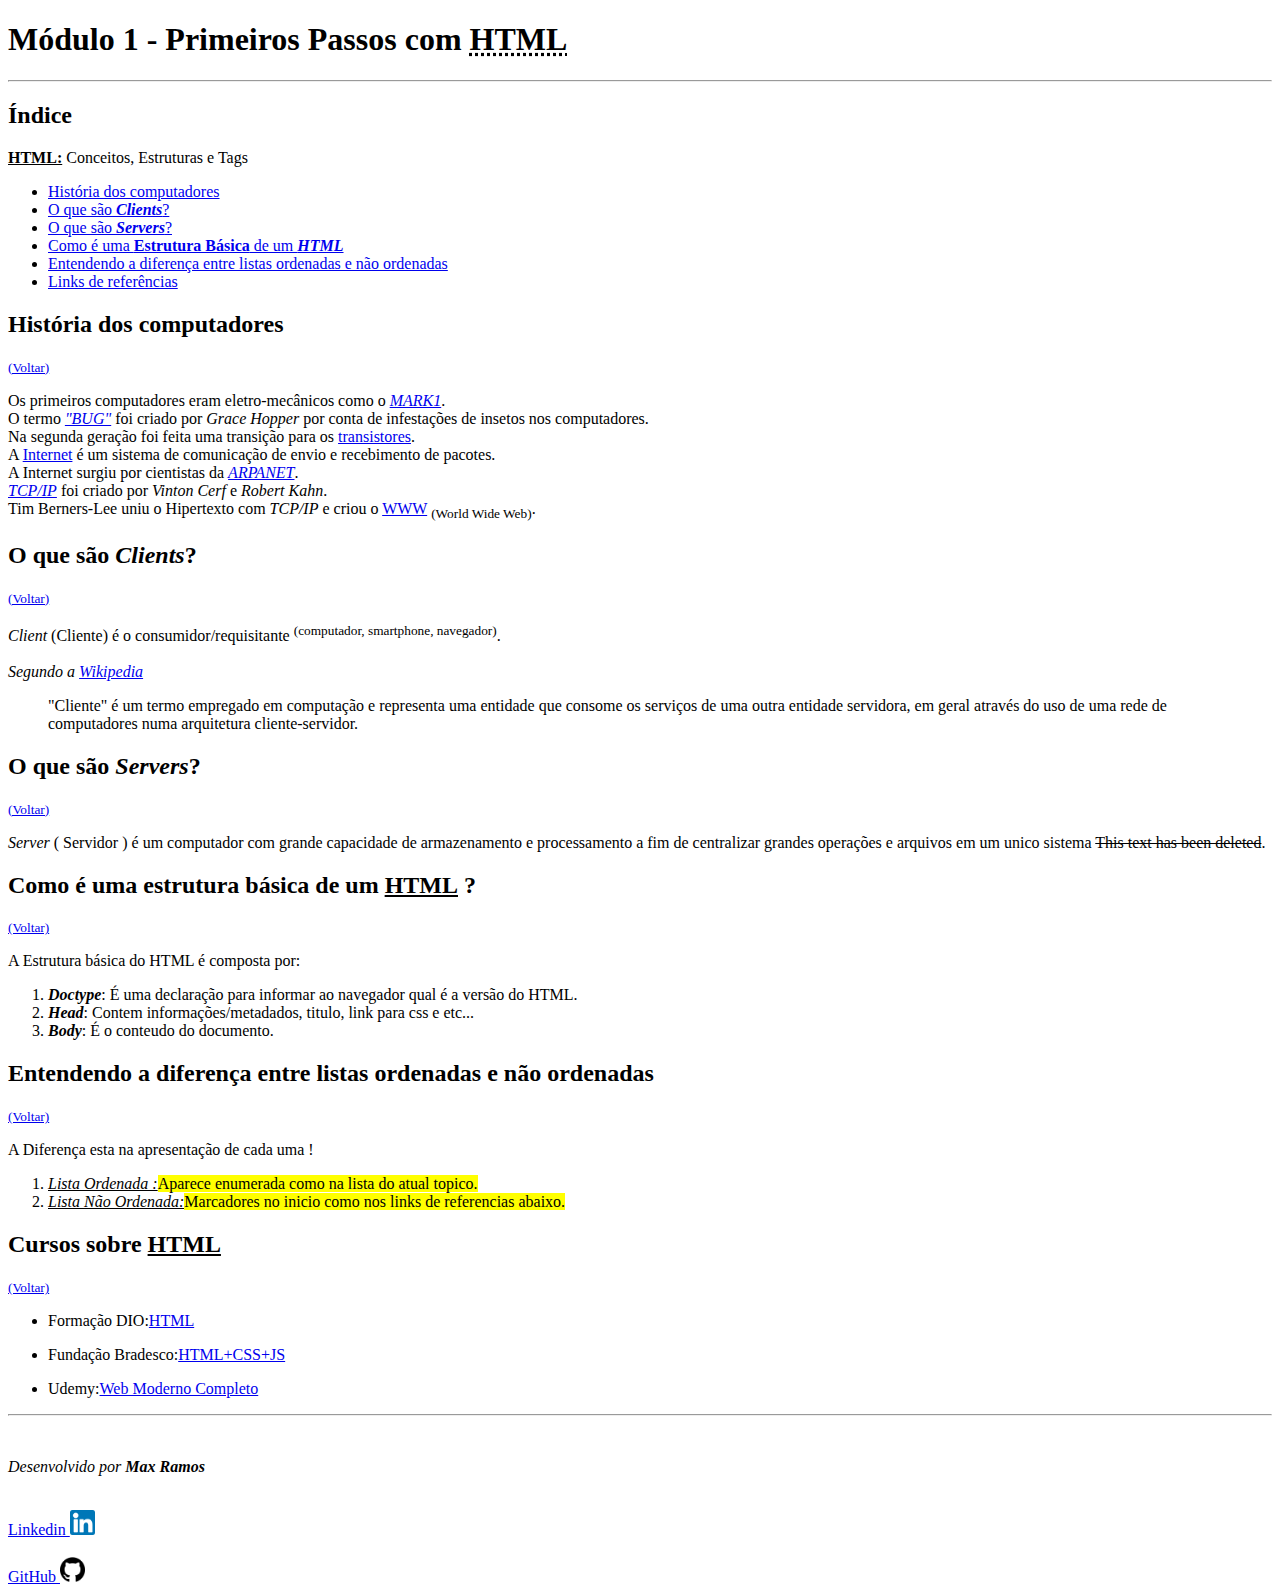
<file: Modulo - 1/index.html>
<!DOCTYPE html>
<html lang="pt-BR">
<head>
    <meta charset="UTF-8">
    <meta http-equiv="X-UA-Compatible" content="IE=edge">
    <meta name="viewport" content="width=device-width, initial-scale=1.0">
    <title>Página - Módulo I - Primeiros Passos com HTML</title>
</head>
<body>
  <h1>Módulo 1 - Primeiros Passos com <abbr title="Hypertext Markup Language">HTML</abbr></h1>
  <hr />
  <h2 id="index">Índice</h2>
  <p><strong><u>HTML:</u></strong>   Conceitos, Estruturas e Tags</p>
  <ul>
   <li><a href="#history">História dos computadores</a></li>
   <li><a href="#clients">O que são <i><strong>Clients</strong></i>?</a></li>
   <li><a href="#servers">O que são <i><strong>Servers</strong></i>?</a></li>
   <li><a href="#html">Como é uma <strong>Estrutura Básica</strong> de um <i><strong>HTML</strong></i></a></li>
   <li><a href="#list">Entendendo a diferença entre listas ordenadas e não ordenadas</a></li>
   <li><a href="#links">Links de referências</a></li>
  </ul>
  <h2 id="history">História dos computadores</h2>
  <small><a href="#index">(Voltar)</a></small>
  <p>
    Os primeiros computadores eram eletro-mecânicos como o 
    <a target="_blank" href="https://sites.google.com/site/computadormark1/"><i>MARK1</i></a>.<br>

    O termo 
    <a target="_blank" href="https://pt.wiktionary.org/wiki/bug"><i>"BUG"</i></a>
    foi criado por <i>Grace Hopper</i> por conta de infestações de insetos nos computadores.<br>

    Na segunda geração foi feita uma transição para os 
    <a target="_blank" href="https://pt.wikipedia.org/wiki/Trans%C3%ADstor">transistores</a>.<br>

    A <a target="_blank" href="https://pt.wikipedia.org/wiki/Internet#:~:text=A%20Internet%20%C3%A9%20um%20sistema,progressivamente%20usu%C3%A1rios%20no%20mundo%20inteiro.">Internet</a> é um sistema de comunicação de envio e recebimento de pacotes.<br>

    A Internet surgiu por cientistas da 
    <a target="_blank" href="https://pt.wikipedia.org/wiki/ARPANET"><i>ARPANET</i></a>.<br>

    <a target="_blank" href="https://tecnoblog.net/responde/o-que-e-tcp-ip/"><i>TCP/IP</i></a>
    foi criado por <i>Vinton Cerf</i> e <i>Robert Kahn</i>.<br>

    Tim Berners-Lee uniu o Hipertexto com <i>TCP/IP</i> e criou o 
    <a target="_blank" href="https://pt.wikipedia.org/wiki/World_Wide_Web">WWW</a> <sub>(World Wide Web)</sub>.<br>
  </p>
  <h2 id="clients">O que são <i>Clients</i>?</h2>
  <small><a href="#index">(Voltar)</a></small>
  <p>
    <i>Client</i> (Cliente) é o consumidor/requisitante <sup>(computador, smartphone, navegador)</sup>.<br>
    <br>
    <i>Segundo a <a target="_blank" href="https://pt.wikipedia.org/wiki/Cliente_(computa%C3%A7%C3%A3o)#:~:text=%22Cliente%22%20%C3%A9%20um%20termo%20empregado,computadores%20numa%20arquitetura%20cliente%2Dservidor.">Wikipedia</a></i>
    <blockquote>
      "Cliente" é um termo empregado em computação e representa uma entidade que consome os serviços de uma outra entidade servidora, em geral através do uso de uma rede de computadores numa arquitetura cliente-servidor.
    </blockquote>
  </p>
  <h2 id="servers">O que são <i>Servers</i>?</h2>
  <small><a href="#index">(Voltar)</a></small>
  <p>
    <i>Server</i> ( Servidor ) é um computador com grande capacidade de armazenamento e processamento a fim de centralizar grandes operações e arquivos em um unico sistema <del>This text has been deleted</del>.
  </p>
  <h2 id="html">Como é uma estrutura básica de um <u><strong>HTML</strong></u> ?</h2>
  <small><a href="#index">(Voltar)</a></small>
  <p>
    A Estrutura básica do HTML é composta por:
    <ol>
      <li>
        <i><strong>Doctype</strong></i>: É uma declaração para informar ao navegador qual é a versão do HTML.
      </li>
      <li>
        <i><strong>Head</strong></i>: Contem informações/metadados, titulo, link para css e etc...
      </li>
      <li>
        <i><strong>Body</strong></i>: É o conteudo do documento.
      </li>
    </ol>
  </p>
  <h2 id="list">Entendendo a diferença entre listas ordenadas e não ordenadas</h2>
  <small><a href="#index">(Voltar)</a></small>
  <p> A Diferença esta na apresentação de cada uma !
    <ol>
      <li>
        <i><u>Lista Ordenada :</u></i><mark>Aparece enumerada como na lista do atual topico.</mark>
      </li>
      <li>
        <i><u>Lista Não Ordenada:</u></i><mark>Marcadores no inicio como nos links de referencias abaixo.</mark>
      </li>
    </ol>
  </p>
  <h2 id="links">Cursos sobre <u><strong>HTML</strong></u></h2>
  <small><a href="#index">(Voltar)</a></small>
  <ul>
    <li><p>Formação DIO:<a target="_blank" href="https://web.dio.me/track/facf3f2a-4c2d-4250-be5b-93bb4d12995e">HTML</a></p></li>
    <li><p>Fundação Bradesco:<a target="_blank" href="https://www.ev.org.br/trilhas-de-conhecimento/crie-um-site-simples">HTML+CSS+JS</a></p></li>
    <li><p>Udemy:<a target="_blank" href="https://www.udemy.com/course/curso-web/">Web Moderno Completo</a></p></li>
  </ul>
  <footer>
    <hr><br>
    <p><i>Desenvolvido por <strong>Max Ramos</strong></i></p><br>
    <a target="_blank" href="https://www.linkedin.com/in/maxramosdev/">Linkedin <img width="25px" src="./img/linkedin.png" alt="Linkedin:maxramosdev"></a><br>
  <br>
    <a target="_blank" href="https://github.com/maxjdev">GitHub <img width="25px" src="./img/github.png" alt="GitHub:maxjdev"></a><br>
  </footer>
</body>
</html>
</file>
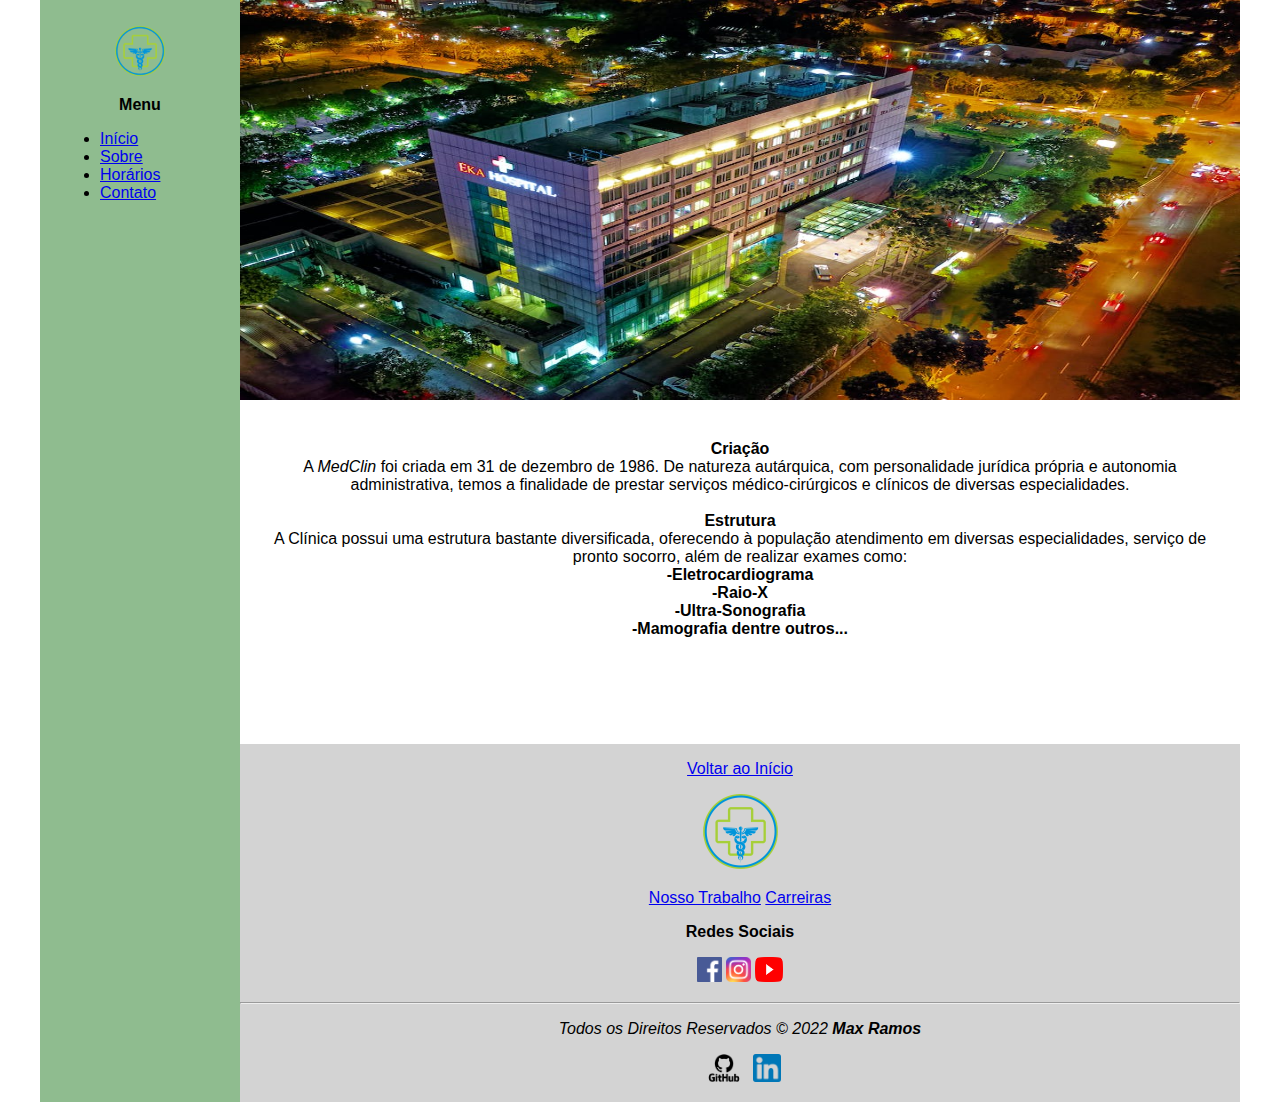
<file: Modulo - 2/index.html>
<!DOCTYPE html>
<html lang="pt-bt">
<head>
    <meta charset="UTF-8">
    <meta http-equiv="X-UA-Compatible" content="IE=edge">
    <meta name="viewport" content="width=device-width, initial-scale=1.0">
    <link rel="shortcut icon" href="./icons/clinlogo.ico" type="image/x-icon">
    <title>MedClin | Sua saúde</title>
    <link rel="stylesheet" href="styles.css">
</head>
<body>
    <div class="wrapper">
        
<!-- M E N U -->

        <div class="menu">
            <p class="logomenu"> <img src="./logos/clinlogo.png" width="50px" alt="logo da clinica"></p>
            <p class="namemenu"><strong>Menu</strong></p>
            <ul>
                <li><a href="index.html">Início</a></li>
                <li><a href="about.html">Sobre</a></li>
                <li><a href="openinghours.html">Horários</a></li>
                <li><a href="contact.html">Contato</a></li>
            </ul>
        </div>

<!-- M A I N -->

        <div id="inicio" class="main">
            <div class="header">
                <img src="./img/indexclin.jpg" width="1000px" height="400px" alt="Clínica">
            </div>
    
            <div class="content">
                <p>
                    <strong>Criação</strong><br>
                    A <i>MedClin</i> foi criada em 31 de dezembro de 1986. De natureza autárquica, com personalidade jurídica própria e autonomia administrativa, temos a finalidade de prestar serviços médico-cirúrgicos e clínicos de diversas especialidades.<br>
                    <br>
                    <strong>Estrutura</strong><br>
                    A Clínica possui uma estrutura bastante diversificada, oferecendo à população atendimento em diversas especialidades, serviço de pronto socorro, além de realizar exames como:<br>
                    <b>-Eletrocardiograma</b><br>
                    <b>-Raio-X</b><br>
                    <b>-Ultra-Sonografia</b><br>
                    <b>-Mamografia dentre outros...</b><br>
                    <br>
                </p>
            </div>
    
<!-- F O O T E R -->

            <div class="footer" >
                <p><a href="#inicio">Voltar ao Início</a></p>
                <div>
                    <p style="text-align: center;"><img src="./logos/clinlogo.png" width="75px" alt="logo da clinica"></p>
                    <p><a href="#">Nosso Trabalho</a> 
                    <a href="#">Carreiras</a></p>
                </div>

                <div class="redes">
                    <p><strong>Redes Sociais</strong></p>
                    <p><a target="_blank" href="https://www.facebook.com/"><img src="./logos/facelogo.png" width="25px" alt="logo do facebook"></a>
                    <a target="_blank" href="https://www.instagram.com/"><img src="./logos/inslogo.png" width="25px" alt="logo do instagram"></a>
                    <a target="_blank" href="https://www.youtube.com/"><img src="./logos/ytlogo.png" width="28px" height="25px" alt="logo do youtube"></a></p>
                </div>

                <div class="box__copyright">
                    <hr>
                    <p><i>Todos os Direitos Reservados © 2022 <b>Max Ramos</b></i></p>
                    <p><a target="_blank" href="https://github.com/maxjdev"><img src="./logos/github.png" width="50px" alt="github"></a>
                    <a target="_blank" href="https://www.linkedin.com/in/maxramosdev/"><img src="./logos/linklogo.png" width="28px" alt="linkedin"></a></p>
                </div>
            </div>
        </div>
    </div>
</body>
</html>
</file>
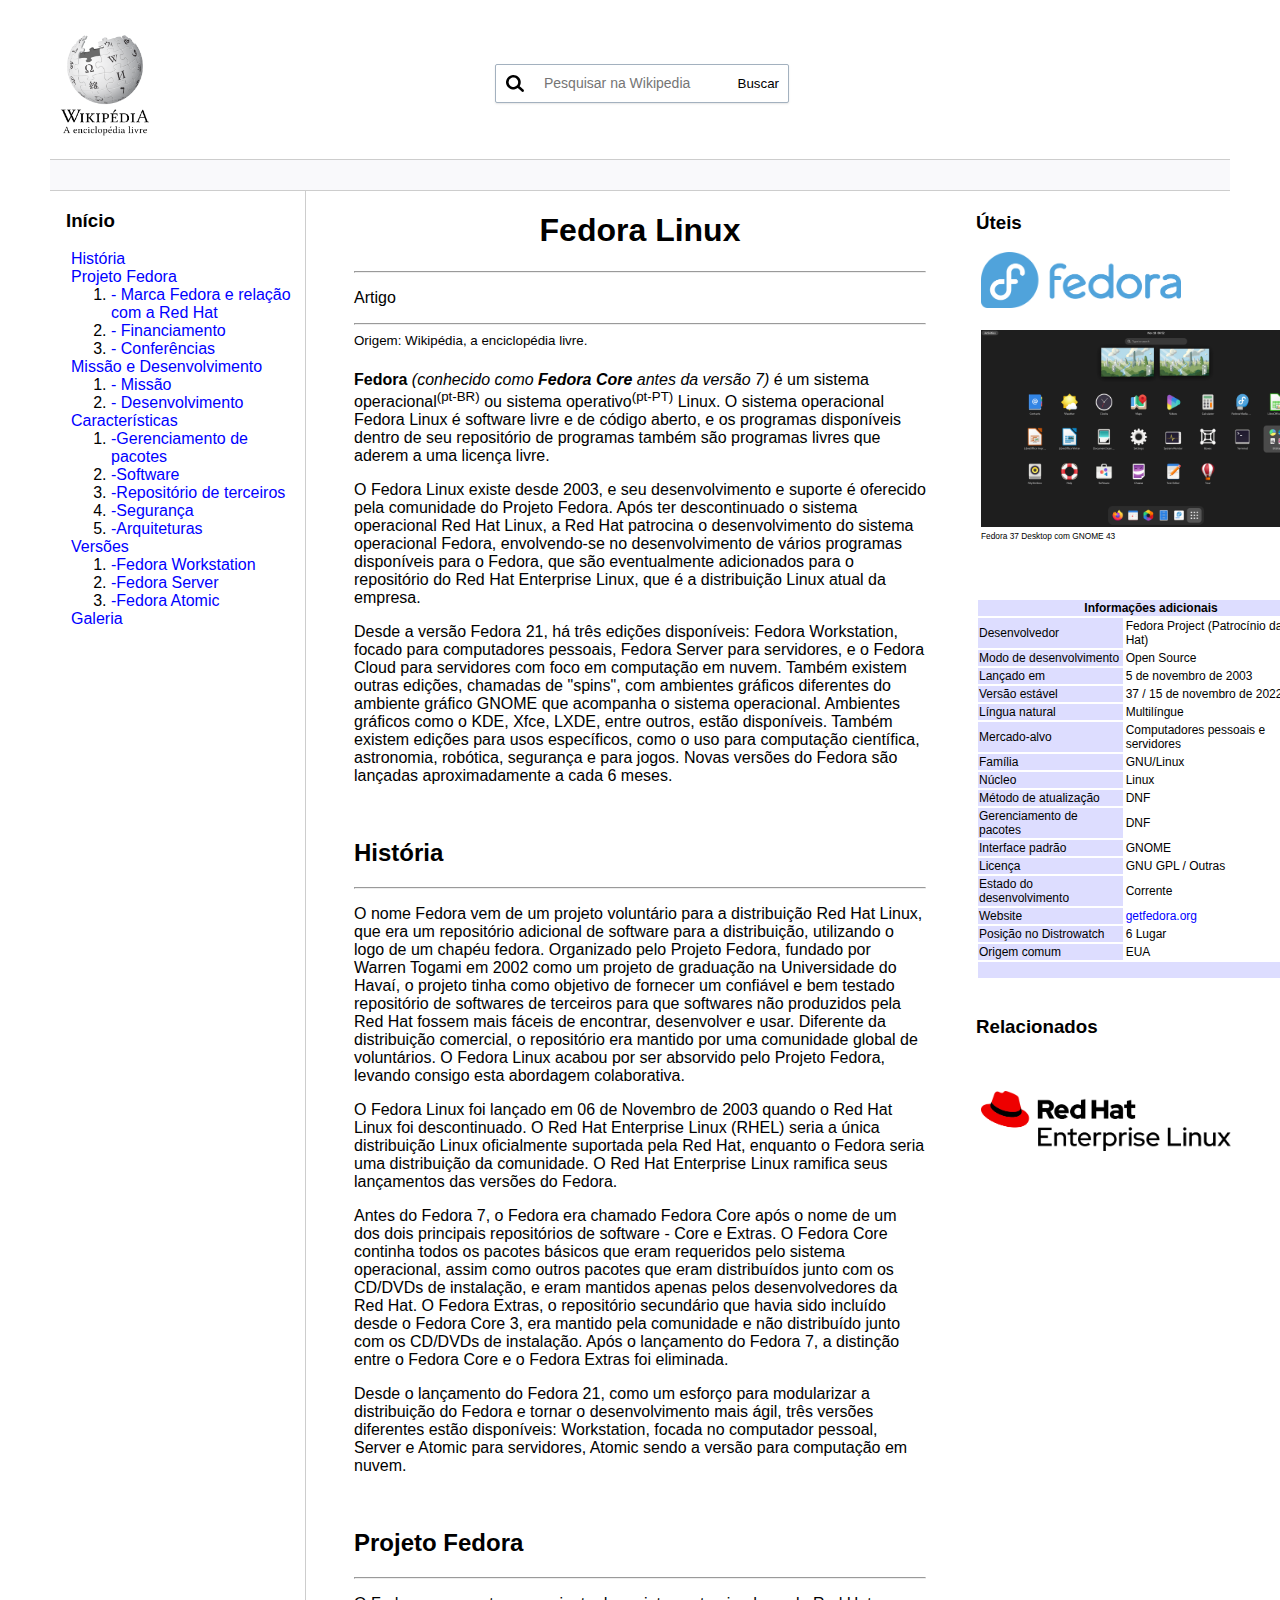
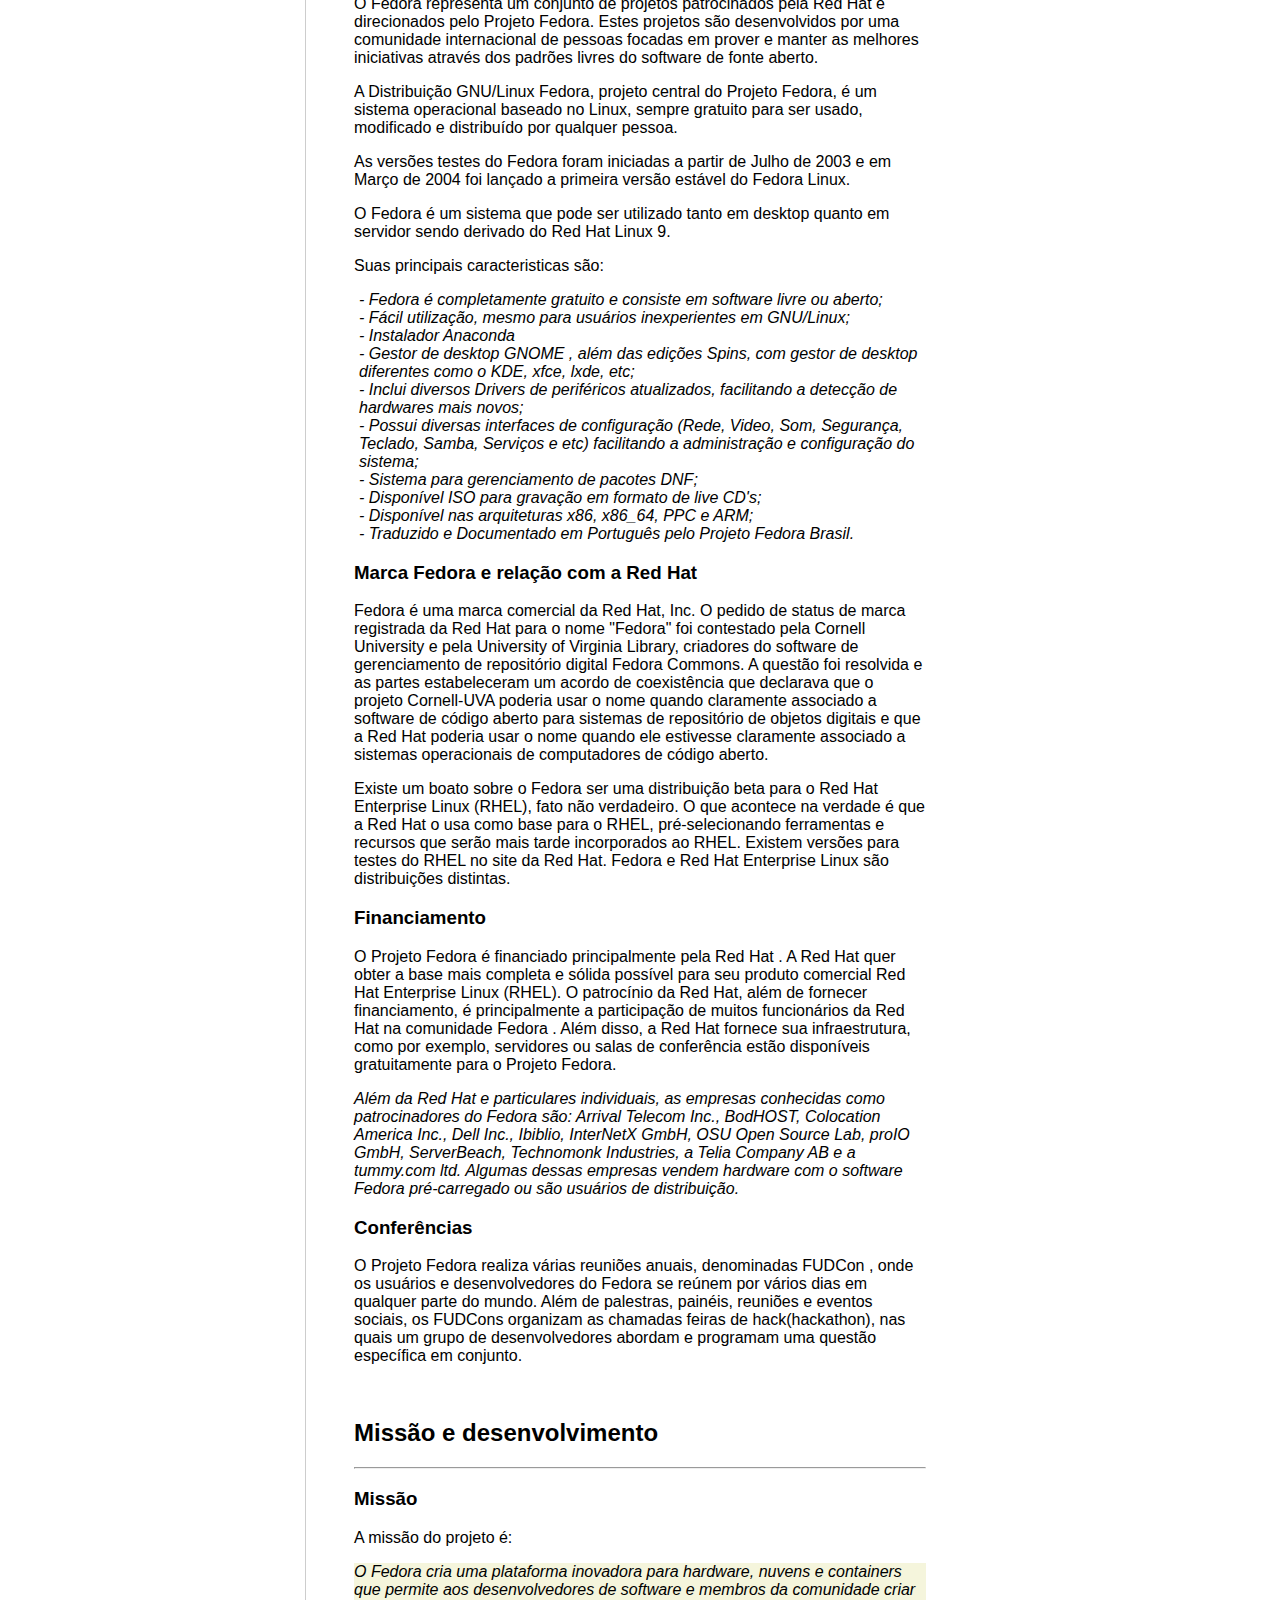
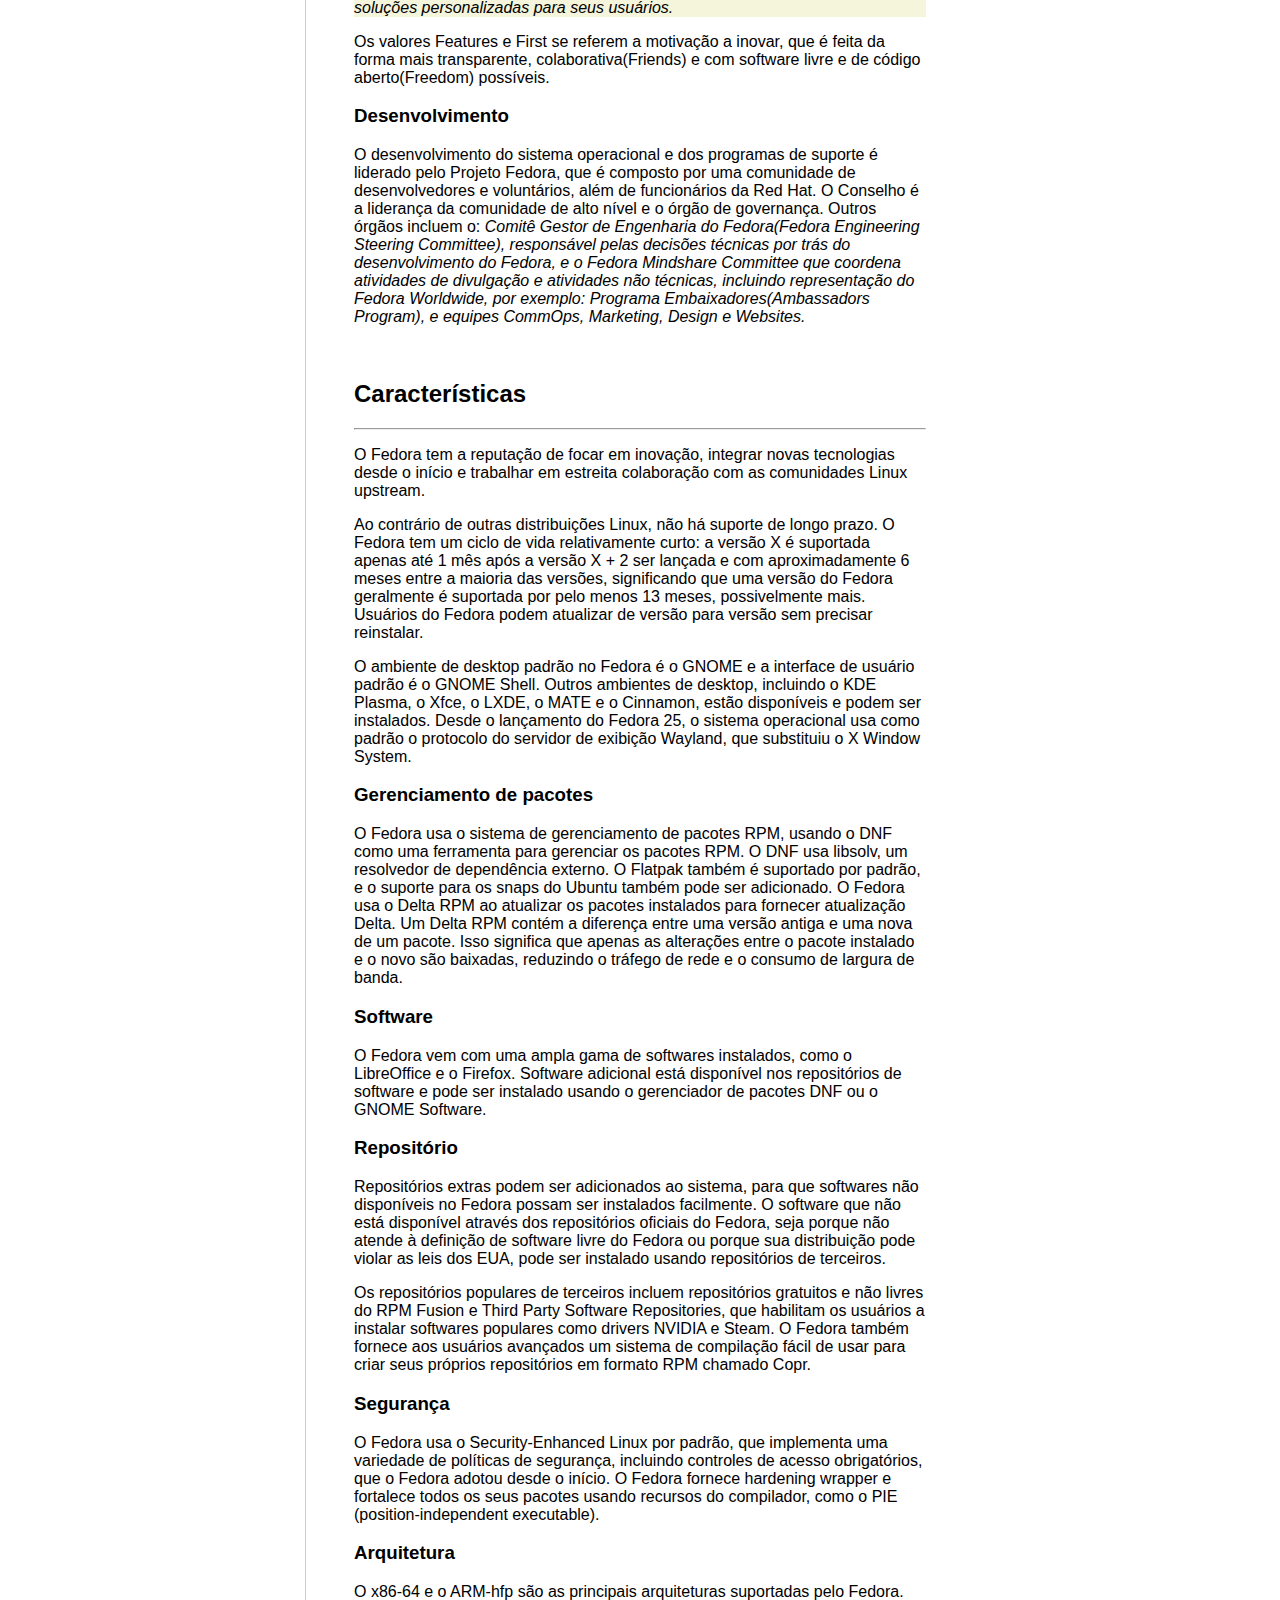
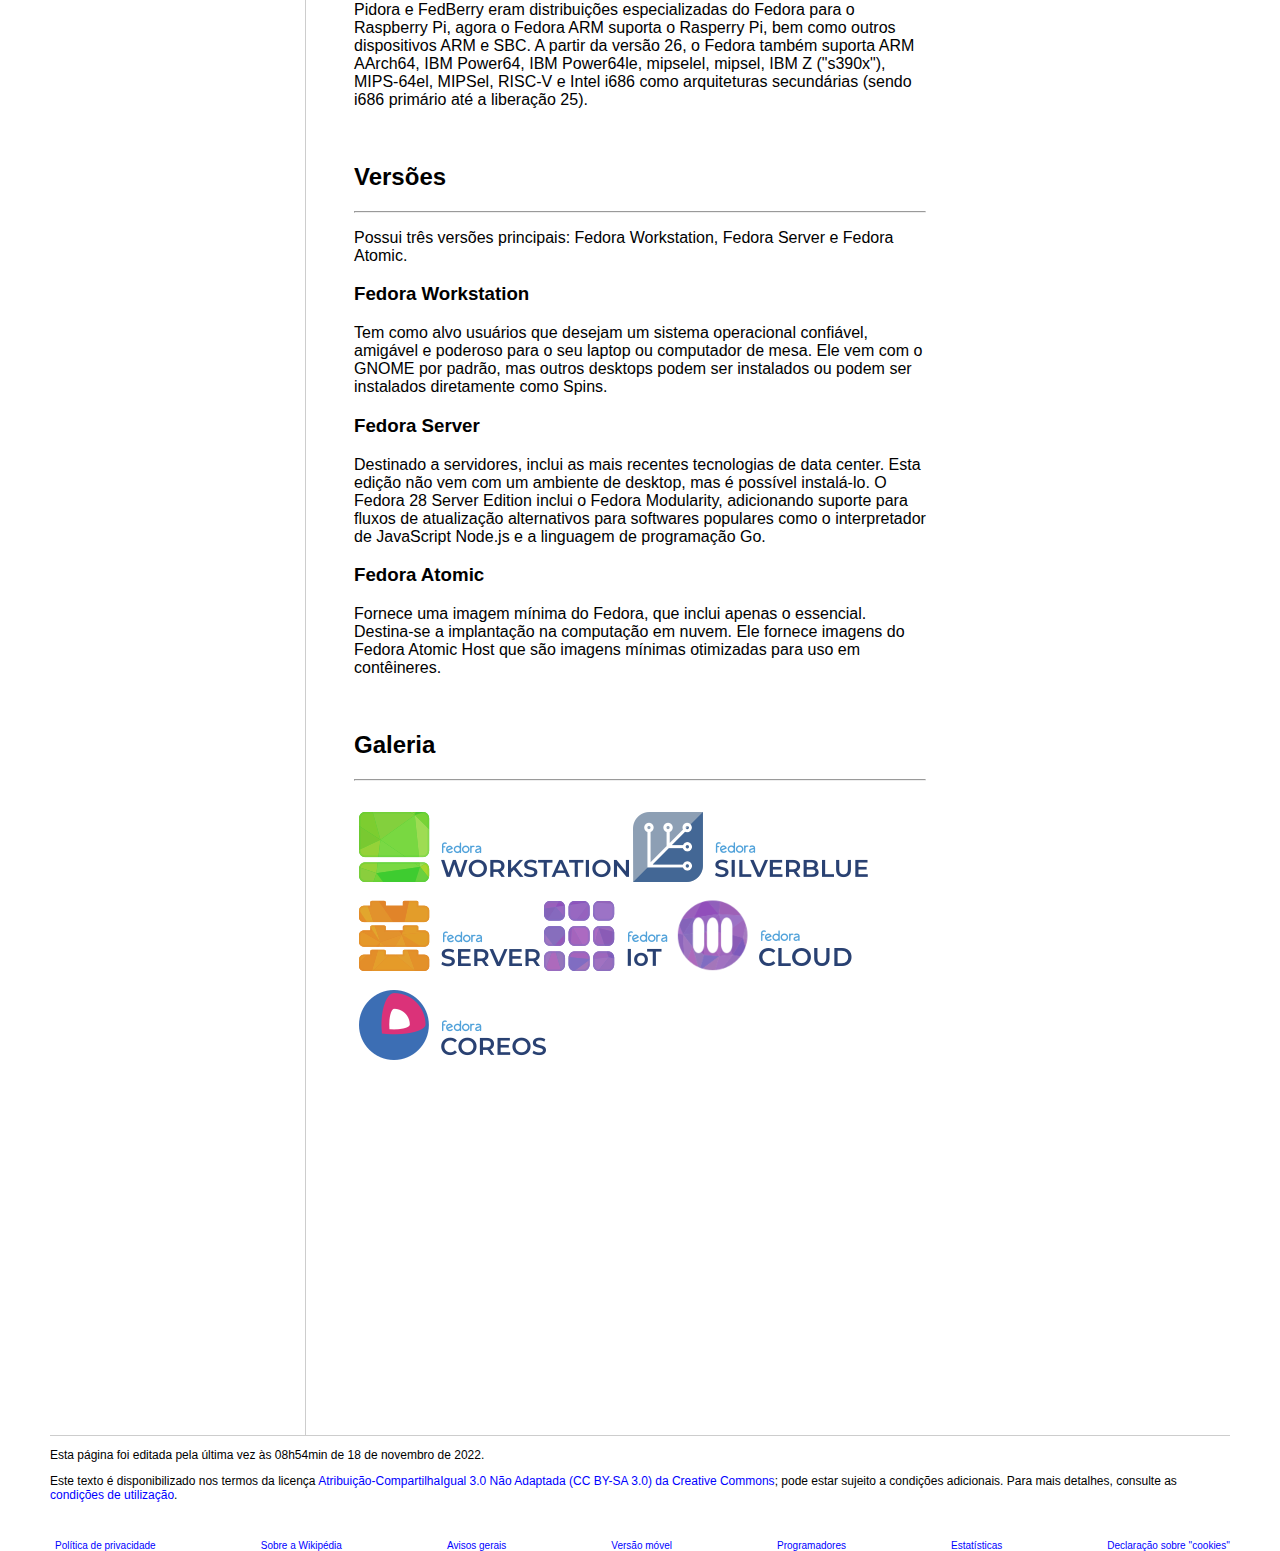
<file: Modulo - 3/index.html>
<!DOCTYPE html>
<html lang="pt-br">
<head>
    <meta charset="UTF-8">
    <meta http-equiv="X-UA-Compatible" content="IE=edge">
    <meta name="viewport" content="width=device-width, initial-scale=1.0">
    <title>Fedora Linux | Wikipédia</title>
    <link rel="stylesheet" href="assets/css/style.css">
    <link rel="shortcut icon" href="./assets/icons/wikipedia.ico" type="image/x-icon">
</head>
<body style="overflow-x: hidden;">

    <!-- H E A D E R -->

    <header class="header">   
        <span class="logo">
            <figure>
                <img src="assets/logos/wikilogo.png" width="100px" alt="Logo Wikipédia, a enciclopédia livre"/>
                <figcaption hidden>Logo Wikipédia, a enciclopédia livre</figcaption>
            </figure> 
        </span>
        <span class="searchbar">
            <form>
                <img src="./assets/icons/searchicon.svg" alt="Barra de pesquisa" width="18px" style="margin: 10px;">
                <label hidden    for="searchbar">Barra de pesquisa</label><input type="text" name="searchbar" id="searchbar" placeholder="Pesquisar na Wikipedia">
                <button id="bsearch" type="submit">Buscar</button>
            </form>
        </span>
    </header>

    <div class="bar"></div>

    <!-- N A V -->

    <div class="content">
        <nav class="sidebar">
            <h3><a style="color: black;" href="#start">Início</a></h3>
                <ul>
                    <li><a href="#menu1">História</a></li>

                    <li><a href="#menu2">Projeto Fedora</a>
                        <ol>
                            <li><a href="#menu3">- Marca Fedora e relação com a Red Hat</a></li>
                            <li><a href="#menu4">- Financiamento</a></li>
                            <li><a href="#menu5">- Conferências</a></li>
                        </ol>
                    </li>

                    <li>
                        <a href="#menu6">Missão e Desenvolvimento</a>
                        <ol>
                            <li><a href="#menu7">- Missão</a></li>
                            <li><a href="#menu8">- Desenvolvimento</a></li>
                        </ol>
                    </li>

                    <li>
                        <a href="#menu9">Características</a>
                        <ol>
                            <li><a href="#menu10">-Gerenciamento de pacotes</a></li>
                            <li><a href="#menu11">-Software</a></li>
                            <li><a href="#menu12">-Repositório de terceiros</a></li>
                            <li><a href="#menu13">-Segurança</a></li>
                            <li><a href="#menu14">-Arquiteturas</a></li>
                        </ol>
                    </li>

                    <li><a href="#menu15">Versões</a>
                        <ol>
                            <li><a href="#menu16">-Fedora Workstation</a></li>
                            <li><a href="#menu17">-Fedora Server</a></li>
                            <li><a href="#menu18">-Fedora Atomic</a></li>
                        </ol>
                    </li>

                    <li><a href="#menu19">Galeria</a></li>

                </ul>
        </nav>

        <!-- M A I N -->

        <main class="main">
            <section>
                <h1 id="start">Fedora Linux</h1>
                <hr>
                <p>Artigo</p>
                <hr>
                <sup>Origem: Wikipédia, a enciclopédia livre.</sup>
                
                <p><strong>Fedora</strong> <i>(conhecido como <b>Fedora Core</b> antes da versão 7)</i> é um sistema operacional<sup>(pt-BR)</sup> ou sistema operativo<sup>(pt-PT)</sup> Linux. O sistema operacional Fedora Linux é software livre e de código aberto, e os programas disponíveis dentro de seu repositório de programas também são programas livres que aderem a uma licença livre.</p>
                <p>O Fedora Linux existe desde 2003, e seu desenvolvimento e suporte é oferecido pela comunidade do Projeto Fedora. Após ter descontinuado o sistema operacional Red Hat Linux, a Red Hat patrocina o desenvolvimento do sistema operacional Fedora, envolvendo-se no desenvolvimento de vários programas disponíveis para o Fedora, que são eventualmente adicionados para o repositório do Red Hat Enterprise Linux, que é a distribuição Linux atual da empresa.</p>
                <p>Desde a versão Fedora 21, há três edições disponíveis: Fedora Workstation, focado para computadores pessoais, Fedora Server para servidores, e o Fedora Cloud para servidores com foco em computação em nuvem. Também existem outras edições, chamadas de "spins", com ambientes gráficos diferentes do ambiente gráfico GNOME que acompanha o sistema operacional. Ambientes gráficos como o KDE, Xfce, LXDE, entre outros, estão disponíveis. Também existem edições para usos específicos, como o uso para computação científica, astronomia, robótica, segurança e para jogos. Novas versões do Fedora são lançadas aproximadamente a cada 6 meses.</p>
            </section><br>

            <section>
                <h2 id="menu1">História</h2>
                <hr>

                <p>O nome Fedora vem de um projeto voluntário para a distribuição Red Hat Linux, que era um repositório adicional de software para a distribuição, utilizando o logo de um chapéu fedora. Organizado pelo Projeto Fedora, fundado por Warren Togami em 2002 como um projeto de graduação na Universidade do Havaí, o projeto tinha como objetivo de fornecer um confiável e bem testado repositório de softwares de terceiros para que softwares não produzidos pela Red Hat fossem mais fáceis de encontrar, desenvolver e usar. Diferente da distribuição comercial, o repositório era mantido por uma comunidade global de voluntários. O Fedora Linux acabou por ser absorvido pelo Projeto Fedora, levando consigo esta abordagem colaborativa.</p>
                <p>O Fedora Linux foi lançado em 06 de Novembro de 2003 quando o Red Hat Linux foi descontinuado. O Red Hat Enterprise Linux (RHEL) seria a única distribuição Linux oficialmente suportada pela Red Hat, enquanto o Fedora seria uma distribuição da comunidade. O Red Hat Enterprise Linux ramifica seus lançamentos das versões do Fedora.</p>
                <p>Antes do Fedora 7, o Fedora era chamado Fedora Core após o nome de um dos dois principais repositórios de software - Core e Extras. O Fedora Core continha todos os pacotes básicos que eram requeridos pelo sistema operacional, assim como outros pacotes que eram distribuídos junto com os CD/DVDs de instalação, e eram mantidos apenas pelos desenvolvedores da Red Hat. O Fedora Extras, o repositório secundário que havia sido incluído desde o Fedora Core 3, era mantido pela comunidade e não distribuído junto com os CD/DVDs de instalação. Após o lançamento do Fedora 7, a distinção entre o Fedora Core e o Fedora Extras foi eliminada.</p>
                <p>Desde o lançamento do Fedora 21, como um esforço para modularizar a distribuição do Fedora e tornar o desenvolvimento mais ágil, três versões diferentes estão disponíveis: Workstation, focada no computador pessoal, Server e Atomic para servidores, Atomic sendo a versão para computação em nuvem.</p>
            </section><br>

            <section>
                <h2 id="menu2">Projeto Fedora</h2>
                <hr>

                <p>O Fedora representa um conjunto de projetos patrocinados pela Red Hat e direcionados pelo Projeto Fedora. Estes projetos são desenvolvidos por uma comunidade internacional de pessoas focadas em prover e manter as melhores iniciativas através dos padrões livres do software de fonte aberto.</p>
                <p>A Distribuição GNU/Linux Fedora, projeto central do Projeto Fedora, é um sistema operacional baseado no Linux, sempre gratuito para ser usado, modificado e distribuído por qualquer pessoa.</p>
                <p>As versões testes do Fedora foram iniciadas a partir de Julho de 2003 e em Março de 2004 foi lançado a primeira versão estável do Fedora Linux.</p>
                <p>O Fedora é um sistema que pode ser utilizado tanto em desktop quanto em servidor sendo derivado do Red Hat Linux 9.</p>
                <p>Suas principais caracteristicas são:</p>
                <ul>
                    <li><em>- Fedora é completamente gratuito e consiste em software livre ou aberto;</em></li>
                    <li><em>- Fácil utilização, mesmo para usuários inexperientes em GNU/Linux;</em></li>
                    <li><em>- Instalador Anaconda</em></li>
                    <li><em>- Gestor de desktop GNOME , além das edições Spins, com gestor de desktop diferentes como o KDE, xfce, lxde, etc;</em></li>
                    <li><em>- Inclui diversos Drivers de periféricos atualizados, facilitando a detecção de hardwares mais novos;</em></li>
                    <li><em>- Possui diversas interfaces de configuração (Rede, Video, Som, Segurança, Teclado, Samba, Serviços e etc) facilitando a administração e configuração do sistema;</em></li>
                    <li><em>- Sistema para gerenciamento de pacotes DNF;</em></li>
                    <li><em>- Disponível ISO para gravação em formato de live CD's;</em></li>
                    <li><em>- Disponível nas arquiteturas x86, x86_64, PPC e ARM;</em></li>
                    <li><em>- Traduzido e Documentado em Português pelo Projeto Fedora Brasil.</em></li>
                </ul>

                <h3 id="menu3">Marca Fedora e relação com a Red Hat</h3>
                <p>Fedora é uma marca comercial da Red Hat, Inc. O pedido de status de marca registrada da Red Hat para o nome "Fedora" foi contestado pela Cornell University e pela University of Virginia Library, criadores do software de gerenciamento de repositório digital Fedora Commons. A questão foi resolvida e as partes estabeleceram um acordo de coexistência que declarava que o projeto Cornell-UVA poderia usar o nome quando claramente associado a software de código aberto para sistemas de repositório de objetos digitais e que a Red Hat poderia usar o nome quando ele estivesse claramente associado a sistemas operacionais de computadores de código aberto.</p>
                <p>Existe um boato sobre o Fedora ser uma distribuição beta para o Red Hat Enterprise Linux (RHEL), fato não verdadeiro. O que acontece na verdade é que a Red Hat o usa como base para o RHEL, pré-selecionando ferramentas e recursos que serão mais tarde incorporados ao RHEL. Existem versões para testes do RHEL no site da Red Hat. Fedora e Red Hat Enterprise Linux são distribuições distintas.</p>

                <h3 id="menu4">Financiamento</h3>
                <p>O Projeto Fedora é financiado principalmente pela Red Hat . A Red Hat quer obter a base mais completa e sólida possível para seu produto comercial Red Hat Enterprise Linux (RHEL). O patrocínio da Red Hat, além de fornecer financiamento, é principalmente a participação de muitos funcionários da Red Hat na comunidade Fedora . Além disso, a Red Hat fornece sua infraestrutura, como por exemplo, servidores ou salas de conferência estão disponíveis gratuitamente para o Projeto Fedora.</p>
                <em>Além da Red Hat e particulares individuais, as empresas conhecidas como patrocinadores do Fedora são: Arrival Telecom Inc., BodHOST, Colocation America Inc., Dell Inc., Ibiblio, InterNetX GmbH, OSU Open Source Lab, proIO GmbH, ServerBeach, Technomonk Industries, a Telia Company AB e a tummy.com ltd. Algumas dessas empresas vendem hardware com o software Fedora pré-carregado ou são usuários de distribuição.</em>

                <h3 id="menu5">Conferências</h3>
                <p>O Projeto Fedora realiza várias reuniões anuais, denominadas FUDCon , onde os usuários e desenvolvedores do Fedora se reúnem por vários dias em qualquer parte do mundo. Além de palestras, painéis, reuniões e eventos sociais, os FUDCons organizam as chamadas feiras de hack(hackathon), nas quais um grupo de desenvolvedores abordam e programam uma questão específica em conjunto.</p>
            </section><br>

            <section>
                <h2 id="menu6">Missão e desenvolvimento</h2>
                <hr>

                <h3 id="menu7">Missão</h3>
                <p>A missão do projeto é:</p>
                <article id="art">
                    <em>O Fedora cria uma plataforma inovadora para hardware, nuvens e containers que permite aos desenvolvedores de software e membros da comunidade criar soluções personalizadas para seus usuários.</em>
                </article>
                <p>Os valores Features e First se referem a motivação a inovar, que é feita da forma mais transparente, colaborativa(Friends) e com software livre e de código aberto(Freedom) possíveis.</p>
            
                <h3 id="menu8">Desenvolvimento</h3>
                <p>O desenvolvimento do sistema operacional e dos programas de suporte é liderado pelo Projeto Fedora, que é composto por uma comunidade de desenvolvedores e voluntários, além de funcionários da Red Hat. O Conselho é a liderança da comunidade de alto nível e o órgão de governança. Outros órgãos incluem o: <em>Comitê Gestor de Engenharia do Fedora(Fedora Engineering Steering Committee), responsável pelas decisões técnicas por trás do desenvolvimento do Fedora, e o Fedora Mindshare Committee que coordena atividades de divulgação e atividades não técnicas, incluindo representação do Fedora Worldwide, por exemplo: Programa Embaixadores(Ambassadors Program), e equipes CommOps, Marketing, Design e Websites.</em></p>
            </section><br>

            <section>
                <h2 id="menu9">Características</h2>
                <hr>

                <p>O Fedora tem a reputação de focar em inovação, integrar novas tecnologias desde o início e trabalhar em estreita colaboração com as comunidades Linux upstream.</p>
                <p>Ao contrário de outras distribuições Linux, não há suporte de longo prazo. O Fedora tem um ciclo de vida relativamente curto: a versão X é suportada apenas até 1 mês após a versão X + 2 ser lançada e com aproximadamente 6 meses entre a maioria das versões, significando que uma versão do Fedora geralmente é suportada por pelo menos 13 meses, possivelmente mais. Usuários do Fedora podem atualizar de versão para versão sem precisar reinstalar.</p>
                <p>O ambiente de desktop padrão no Fedora é o GNOME e a interface de usuário padrão é o GNOME Shell. Outros ambientes de desktop, incluindo o KDE Plasma, o Xfce, o LXDE, o MATE e o Cinnamon, estão disponíveis e podem ser instalados. Desde o lançamento do Fedora 25, o sistema operacional usa como padrão o protocolo do servidor de exibição Wayland, que substituiu o X Window System.</p>
            
                <h3 id="menu10">Gerenciamento de pacotes</h3>
                <p>O Fedora usa o sistema de gerenciamento de pacotes RPM, usando o DNF como uma ferramenta para gerenciar os pacotes RPM. O DNF usa libsolv, um resolvedor de dependência externo. O Flatpak também é suportado por padrão, e o suporte para os snaps do Ubuntu também pode ser adicionado. O Fedora usa o Delta RPM ao atualizar os pacotes instalados para fornecer atualização Delta. Um Delta RPM contém a diferença entre uma versão antiga e uma nova de um pacote. Isso significa que apenas as alterações entre o pacote instalado e o novo são baixadas, reduzindo o tráfego de rede e o consumo de largura de banda.</p>

                <h3 id="menu11">Software</h3>
                <p>O Fedora vem com uma ampla gama de softwares instalados, como o LibreOffice e o Firefox. Software adicional está disponível nos repositórios de software e pode ser instalado usando o gerenciador de pacotes DNF ou o GNOME Software.</p>

                <h3 id="menu12">Repositório</h3>
                <p>Repositórios extras podem ser adicionados ao sistema, para que softwares não disponíveis no Fedora possam ser instalados facilmente. O software que não está disponível através dos repositórios oficiais do Fedora, seja porque não atende à definição de software livre do Fedora ou porque sua distribuição pode violar as leis dos EUA, pode ser instalado usando repositórios de terceiros.</p>
                <p>Os repositórios populares de terceiros incluem repositórios gratuitos e não livres do RPM Fusion e Third Party Software Repositories, que habilitam os usuários a instalar softwares populares como drivers NVIDIA e Steam. O Fedora também fornece aos usuários avançados um sistema de compilação fácil de usar para criar seus próprios repositórios em formato RPM chamado Copr.</p>

                <h3 id="menu13">Segurança</h3>
                <p>O Fedora usa o Security-Enhanced Linux por padrão, que implementa uma variedade de políticas de segurança, incluindo controles de acesso obrigatórios, que o Fedora adotou desde o início. O Fedora fornece hardening wrapper e fortalece todos os seus pacotes usando recursos do compilador, como o PIE (position-independent executable).</p>

                <h3 id="menu14">Arquitetura</h3>
                <p>O x86-64 e o ARM-hfp são as principais arquiteturas suportadas pelo Fedora. Pidora e FedBerry eram distribuições especializadas do Fedora para o Raspberry Pi, agora o Fedora ARM suporta o Rasperry Pi, bem como outros dispositivos ARM e SBC. A partir da versão 26, o Fedora também suporta ARM AArch64, IBM Power64, IBM Power64le, mipselel, mipsel, IBM Z ("s390x"), MIPS-64el, MIPSel, RISC-V e Intel i686 como arquiteturas secundárias (sendo i686 primário até a liberação 25).</p>

            </section><br>

            <section>
                <h2 id="menu15">Versões</h2>
                <hr>

                <p>Possui três versões principais: Fedora Workstation, Fedora Server e Fedora Atomic.</p>

                <h3 id="menu16">Fedora Workstation</h3>
                <p>Tem como alvo usuários que desejam um sistema operacional confiável, amigável e poderoso para o seu laptop ou computador de mesa. Ele vem com o GNOME por padrão, mas outros desktops podem ser instalados ou podem ser instalados diretamente como Spins.</p>

                <h3 id="menu17">Fedora Server</h3>
                <p>Destinado a servidores, inclui as mais recentes tecnologias de data center. Esta edição não vem com um ambiente de desktop, mas é possível instalá-lo. O Fedora 28 Server Edition inclui o Fedora Modularity, adicionando suporte para fluxos de atualização alternativos para softwares populares como o interpretador de JavaScript Node.js e a linguagem de programação Go.</p>

                <h3 id="menu18">Fedora Atomic</h3>
                <p>Fornece uma imagem mínima do Fedora, que inclui apenas o essencial. Destina-se a implantação na computação em nuvem. Ele fornece imagens do Fedora Atomic Host que são imagens mínimas otimizadas para uso em contêineres.</p>

            </section><br>

            <section>
                <h2 id="menu19">Galeria</h2>
                <hr>

                <figure>
                    <img src="./assets/images/fedoraworkstation.png" alt="Logo do Fedora Workstation">
                    <figcaption hidden>Logo do Fedora Workstation</figcaption>
                    <img src="./assets/images/fedorasilverblue.png" alt="Logo do Fedora Silverblue">
                    <figcaption hidden>Logo do Fedora Silverblue</figcaption>
                    <img src="./assets/images/fedoraserver.png" alt="Logo do Fedora Server">
                    <figcaption hidden>Logo do Fedora</figcaption>
                    <img src="./assets/images/fedoraiot.png" alt="Logo do Fedora IOT">
                    <figcaption hidden>Logo do Fedora IOT</figcaption>
                    <img src="./assets/images/fedoracloud.png" alt="Logo do Fedora Cloud">
                    <figcaption hidden>Logo do Fedora Cloud</figcaption>
                    <img src="./assets/images/fedoracoreos.png" alt="Logo do Fedora Coreos">
                    <figcaption hidden>Logo do Fedora Coreos</figcaption>
                </figure>
                <br>
                <iframe id="frame" width="560" height="315" src="https://www.youtube.com/embed/fFXbgTKNenM" title="YouTube video player" frameborder="0" allow="accelerometer; autoplay; clipboard-write; encrypted-media; gyroscope; picture-in-picture" allowfullscreen></iframe>
            </section><br>

        </main>

        <aside id="aside" class="anchors" style="border: 5px; padding: 1px; margin: 1px;">
            <h3>Úteis</h3>
            <figure>
                <img src="./assets/images/fedoralogo.png" alt="Logo do Fedora" width="200px"><br>
                <figcaption hidden>Logo do Fedora</figcaption>
                <br>
                <img src="./assets/images/fedora.png" alt="Área de trabalho do Fedora" width="350px">
                <figcaption id="caption"><sup>Fedora 37 Desktop com GNOME 43</sup></figcaption>
            </figure><br>
            
            <br>

            <table title="Informações adicionais" id="table" width="350px">
                <thead>
                    <tr>
                        <th colspan="2" id="stb">Informações adicionais</th>
                    </tr>
                </thead>
                <tbody>
                    <tr>
                        <td id="stb">Desenvolvedor</td>
                        <td>Fedora Project (Patrocínio da Red Hat)</td>
                    </tr>
                    <tr>
                        <td id="stb">Modo de desenvolvimento</td>
                        <td>Open Source</td>
                    </tr>
                    <tr>
                        <td id="stb">Lançado em</td>
                        <td>5 de novembro de 2003</td>
                    </tr>
                    <tr>
                        <td id="stb">Versão estável</td>
                        <td>37 / 15 de novembro de 2022</td>
                    </tr>
                    <tr>
                        <td id="stb">Língua natural</td>
                        <td>Multilíngue</td>
                    </tr>
                    <tr>
                        <td id="stb">Mercado-alvo</td>
                        <td>Computadores pessoais e servidores</td>
                    </tr>
                    <tr>
                        <td id="stb">Família</td>
                        <td>GNU/Linux</td>
                    </tr>
                    <tr>
                        <td id="stb">Núcleo</td>
                        <td>Linux</td>
                    </tr>
                    <tr>
                        <td id="stb">Método de atualização</td>
                        <td>DNF</td>
                    </tr>
                    <tr>
                        <td id="stb">Gerenciamento de pacotes</td>
                        <td>DNF</td>
                    </tr>
                    <tr>
                        <td id="stb">Interface padrão</td>
                        <td>GNOME</td>
                    </tr>
                    <tr>
                        <td id="stb">Licença</td>
                        <td>GNU GPL / Outras</td>
                    </tr>
                    <tr>
                        <td id="stb">Estado do desenvolvimento</td>
                        <td>Corrente</td>
                    </tr>
                    <tr>
                        <td id="stb">Website</td>
                        <td><a href="getfedora.org">getfedora.org</a></td>
                    </tr>
                    <tr>
                        <td id="stb">Posição no Distrowatch</td>
                        <td>6 Lugar</td>
                    </tr>
                    <tr>
                        <td id="stb">Origem comum</td>
                        <td>EUA</td>
                    </tr>
                </tbody>
                <tfoot>
                    <th id="stb" colspan="2"><br><p hidden>endtable</p></th>
                </tfoot>  
            </table>
            <br>

            <h3>Relacionados</h3>
            <br>
            <figure>
                <img src="./assets/images/redhatlogo.png" width="250px" alt="Red Hat Enterprise Linux">
                <figcaption hidden>Logo Red Hat Enterprise Linux, relacionado ao conteúdo do artigo.</figcaption>
            </figure>
        </aside>
    </div>

    <!-- F O O T E R -->

    <footer id="footer" class="footer" style="font-size: 12px;">
        <p>Esta página foi editada pela última vez às 08h54min de 18 de novembro de 2022.</p>
        <p>Este texto é disponibilizado nos termos da licença <a href="https://creativecommons.org/licenses/by-sa/3.0/deed.pt" target="_blank">Atribuição-CompartilhaIgual 3.0 Não Adaptada (CC BY-SA 3.0) da Creative Commons</a>; pode estar sujeito a condições adicionais. Para mais detalhes, consulte as <a href="https://foundation.wikimedia.org/wiki/Terms_of_Use/pt-br" target="_blank">condições de utilização</a>.</p><br>

        <p>
            <ul id="footer-links">
                <li id="footer-places-privacy"><a target="_blank" href="https://meta.wikimedia.org/wiki/Privacy_policy/pt-br">Política de privacidade</a></li>
                <li id="footer-places-about"><a target="_blank" href="/wiki/Wikip%C3%A9dia:Sobre">Sobre a Wikipédia</a></li>
                <li id="footer-places-disclaimers"><a target="_blank" href="/wiki/Wikip%C3%A9dia:Aviso_geral">Avisos gerais</a></li>
                <li id="footer-places-mobileview"><a target="_blank" href="//pt.m.wikipedia.org/w/index.php?title=Fedora_Linux&amp;mobileaction=toggle_view_mobile" class="noprint stopMobileRedirectToggle">Versão móvel</a></li>
                <li id="footer-places-developers"><a target="_blank" href="https://developer.wikimedia.org">Programadores</a></li>
                <li id="footer-places-statslink"><a target="_blank" href="https://stats.wikimedia.org/#/pt.wikipedia.org">Estatísticas</a></li>
                <li id="footer-places-cookiestatement"><a target="_blank" href="https://foundation.wikimedia.org/wiki/Cookie_statement">Declaração sobre ''cookies''</a></li>
               <li style="display: none;"><a target="_blank" href="#">Editar configurações da antevisão</a></li>
            </ul>
        </p>
    </footer>
</body>
</html>
</file>
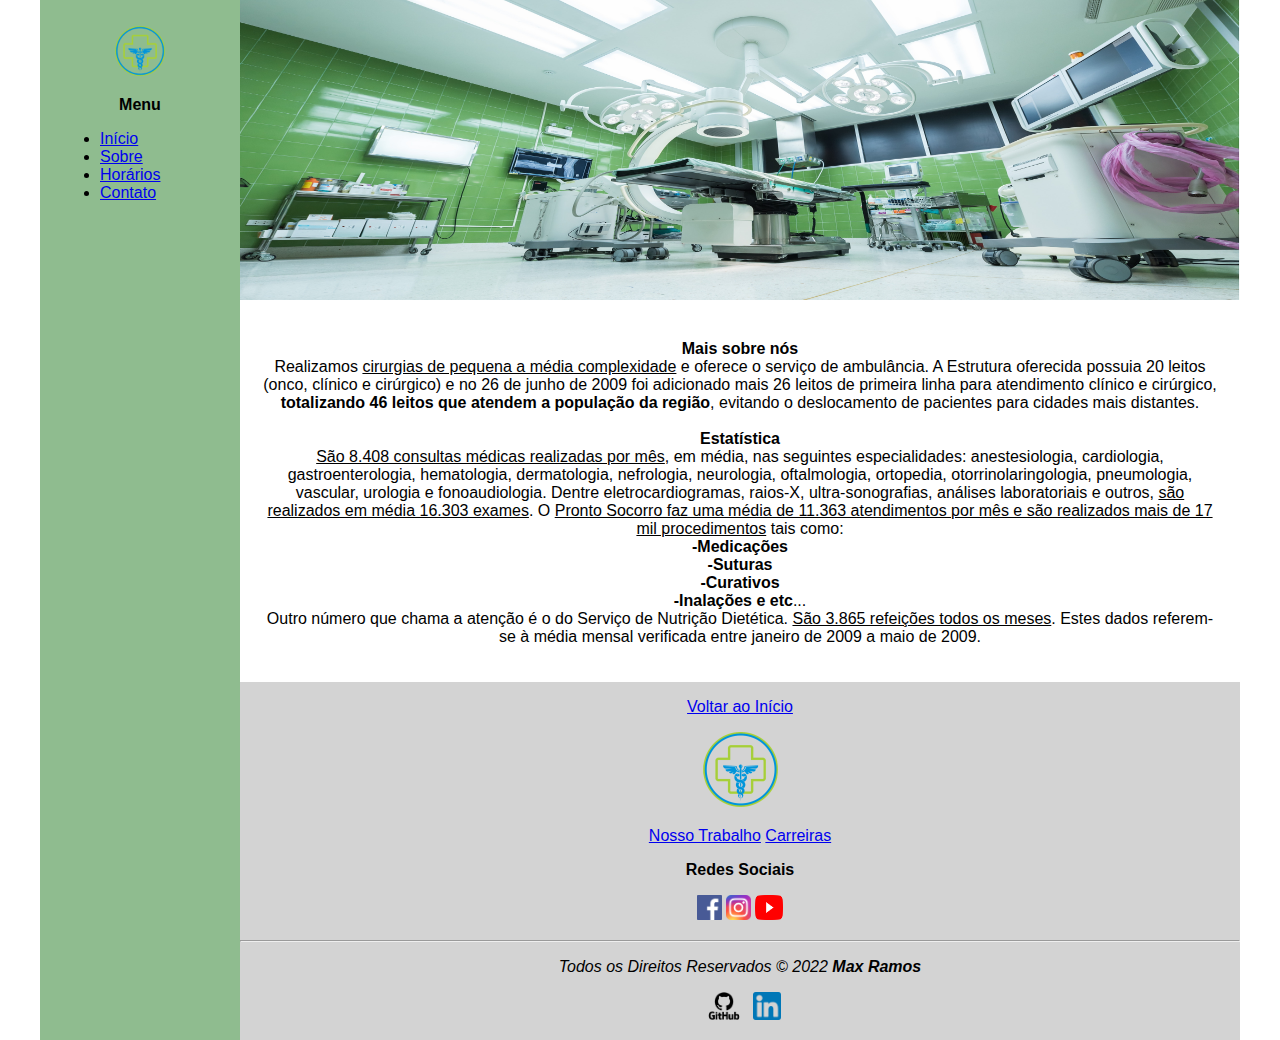
<file: Modulo - 2/about.html>
<!DOCTYPE html>
<html lang="pt-bt">
<head>
    <meta charset="UTF-8">
    <meta http-equiv="X-UA-Compatible" content="IE=edge">
    <meta name="viewport" content="width=device-width, initial-scale=1.0">
    <link rel="shortcut icon" href="./icons/clinlogo.ico" type="image/x-icon">
    <title>MedClin | Sua saúde</title>
    <link rel="stylesheet" href="styles.css">
</head>
<body>
    <div class="wrapper">
        
<!-- M E N U-->

        <div class="menu">
            <p class="logomenu"> <img src="./logos/clinlogo.png" width="50px" alt="logo da clinica"></p>
            <p class="namemenu"><strong>Menu</strong></p>
            <ul>
                <li><a href="index.html">Início</a></li>
                <li><a href="about.html">Sobre</a></li>
                <li><a href="openinghours.html">Horários</a></li>
                <li><a href="contact.html">Contato</a></li>
            </ul>
        </div>

<!-- M A I N -->

        <div id="inicio" class="main">
            <div class="header">
                <img src="./img/clinic.jpg" width="1000px" height="300px" alt="Clínica">
            </div>
    
            <div class="content">
                <p>
                    <strong>Mais sobre nós</strong><br>
                    Realizamos <u>cirurgias de pequena a média complexidade</u> e oferece o serviço de ambulância.
                    A Estrutura oferecida possuia 20 leitos (onco, clínico e cirúrgico) e no 26 de junho de 2009 foi adicionado mais 26 leitos de primeira linha para atendimento clínico e cirúrgico, <b>totalizando 46 leitos que atendem a população da região</b>, evitando o deslocamento de pacientes para cidades mais distantes.<br>
                    <br>
                    <strong>Estatística</strong><br>
                    <u>São 8.408 consultas médicas realizadas por mês</u>, em média, nas seguintes especialidades: anestesiologia, cardiologia, gastroenterologia, hematologia, dermatologia, nefrologia, neurologia, oftalmologia, ortopedia, otorrinolaringologia, pneumologia, vascular, urologia e fonoaudiologia.
                    Dentre eletrocardiogramas, raios-X, ultra-sonografias, análises laboratoriais e outros, <u>são realizados em média 16.303 exames</u>.
                    O <u>Pronto Socorro faz uma média de 11.363 atendimentos por mês e são realizados mais de 17 mil procedimentos</u> tais como:<br>
                    <b>-Medicações</b><br>
                    <b>-Suturas</b><br>
                    <b>-Curativos</b><br>
                    <b>-Inalações e etc</b>...<br>
                    Outro número que chama a atenção é o do Serviço de Nutrição Dietética. <u>São 3.865 refeições todos os meses</u>.
                    Estes dados referem-se à média mensal verificada entre janeiro de 2009 a maio de 2009.
                </p>
            </div>
    
<!-- F O O T E R -->

            <div class="footer" >
                <p><a href="#inicio">Voltar ao Início</a></p>
                <div>
                    <p style="text-align: center;"><img src="./logos/clinlogo.png" width="75px" alt="logo da clinica"></p>
                    <p><a href="#">Nosso Trabalho</a> 
                    <a href="#">Carreiras</a></p>
                </div>

                <div class="redes">
                    <p><strong>Redes Sociais</strong></p>
                    <p><a target="_blank" href="https://www.facebook.com/"><img src="./logos/facelogo.png" width="25px" alt="logo do facebook"></a>
                    <a target="_blank" href="https://www.instagram.com/"><img src="./logos/inslogo.png" width="25px" alt="logo do instagram"></a>
                    <a target="_blank" href="https://www.youtube.com/"><img src="./logos/ytlogo.png" width="28px" height="25px" alt="logo do youtube"></a></p>
                </div>

                <div class="box__copyright">
                    <hr>
                    <p><i>Todos os Direitos Reservados © 2022 <b>Max Ramos</b></i></p>
                    <p><a target="_blank" href="https://github.com/maxjdev"><img src="./logos/github.png" width="50px" alt="github"></a>
                    <a target="_blank" href="https://www.linkedin.com/in/maxramosdev/"><img src="./logos/linklogo.png" width="28px" alt="linkedin"></a></p>
                </div>
            </div>
        </div>
    </div>
</body>
</html>
</file>
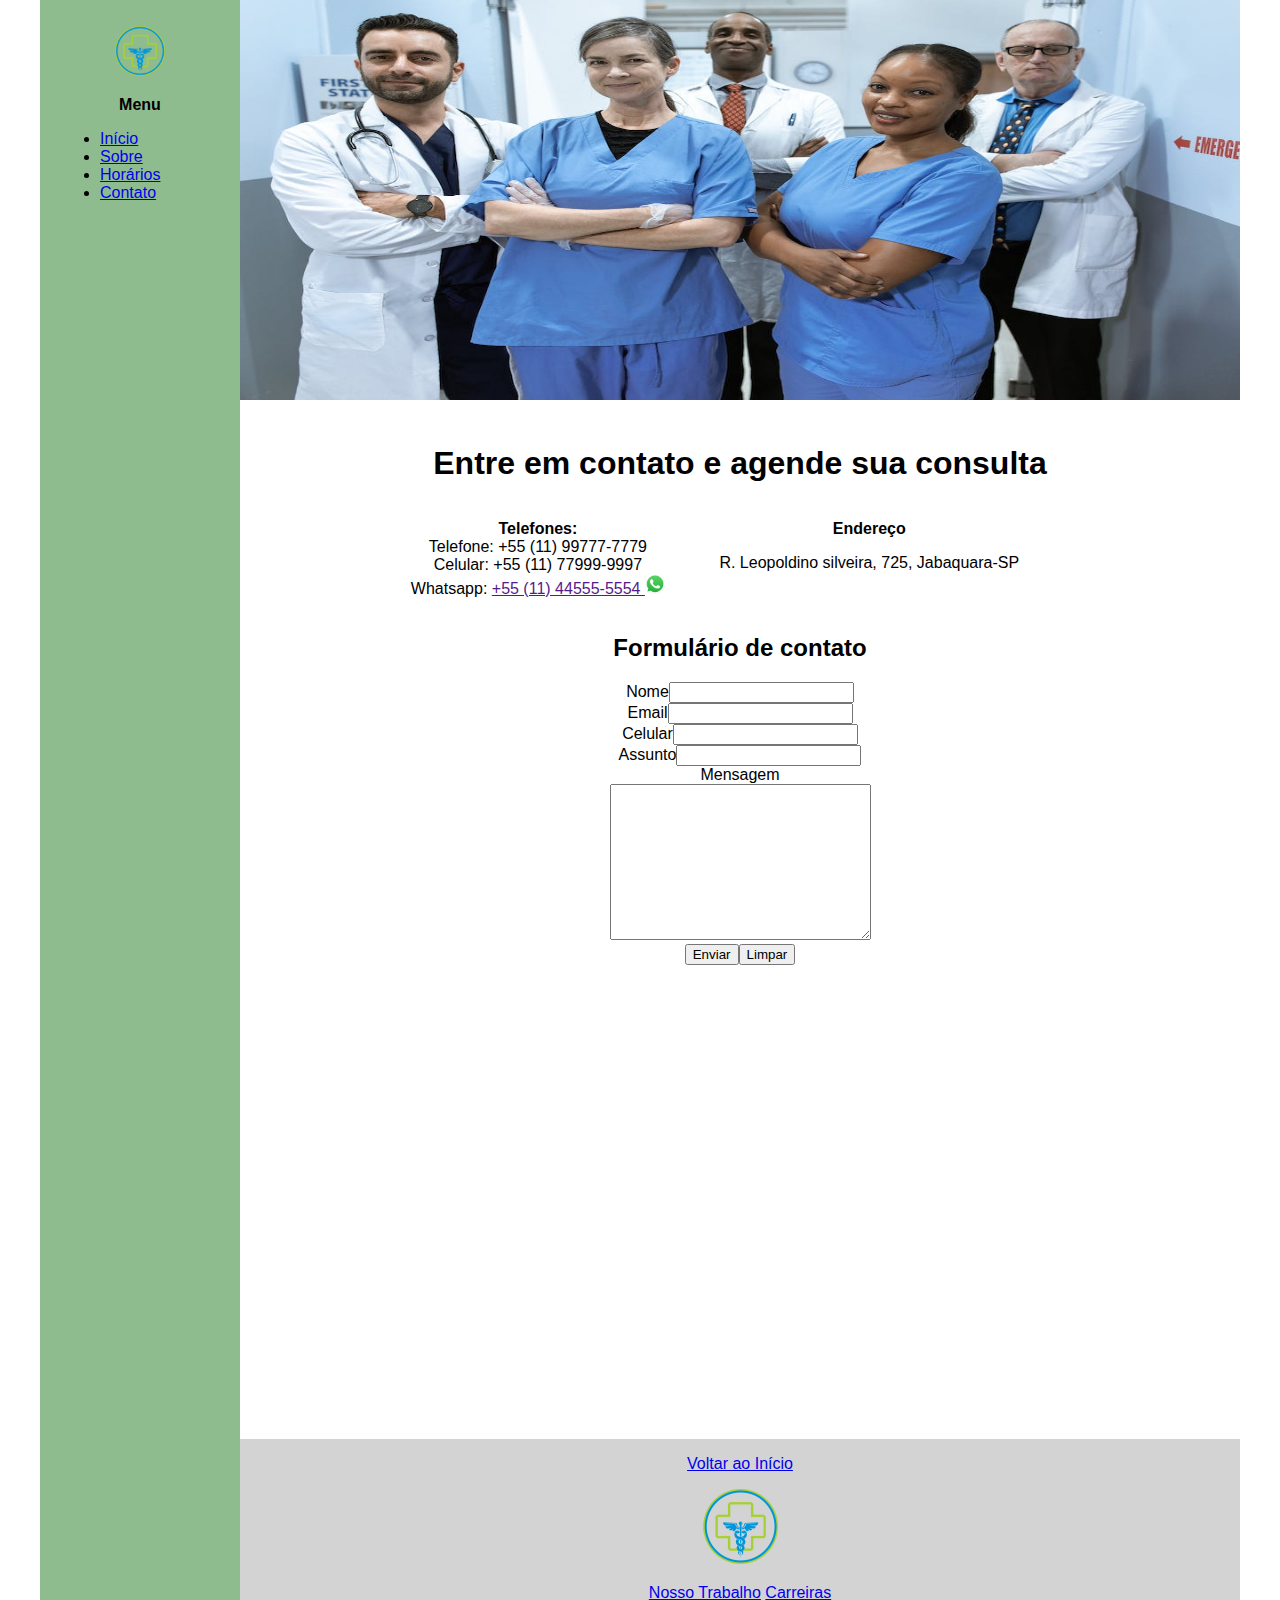
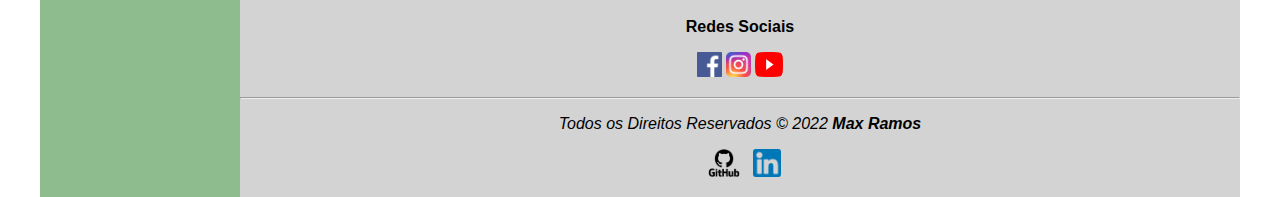
<file: Modulo - 2/contact.html>
<!DOCTYPE html>
<html lang="pt-bt">
<head>
    <meta charset="UTF-8">
    <meta http-equiv="X-UA-Compatible" content="IE=edge">
    <meta name="viewport" content="width=device-width, initial-scale=1.0">
    <link rel="shortcut icon" href="./icons/clinlogo.ico" type="image/x-icon">
    <title>MedClin | Sua saúde</title>
    <link rel="stylesheet" href="styles.css">
</head>
<body>
    <div class="wrapper">
        
<!-- M E N U -->

        <div class="menu">
            <p class="logomenu"> <img src="./logos/clinlogo.png" width="50px" alt="logo da clinica"></p>
            <p class="namemenu"><strong>Menu</strong></p>
            <ul>
                <li><a href="index.html">Início</a></li>
                <li><a href="about.html">Sobre</a></li>
                <li><a href="openinghours.html">Horários</a></li>
                <li><a href="contact.html">Contato</a></li>
            </ul>
        </div>

<!-- M A I N -->

        <div id="inicio" class="main">
            <div class="header">
                <img src="./img/contactclin.jpg" width="1000px" height="400px" alt="Clínica">
            </div>
    
            <div class="content">
                <h1>Entre em contato e agende sua consulta</h1>
                <span class="tel">
                    <p><b>Telefones:</b> <br> 
                        Telefone: +55 (11) 99777-7779 <br>
                        Celular: +55 (11) 77999-9997 <br>
                        Whatsapp: <a href="">+55 (11) 44555-5554 <img src="./logos/whatslogo.png" alt="logowhats" width="20px"></a>
                    </p>    
                </span>

                <span class="ende">
                    <strong>Endereço</strong>
                    <p>R. Leopoldino silveira, 725, Jabaquara-SP</p>
                </span>

                <h2>Formulário de contato</h2>
                <form action="#" method="post" autocomplete="on" onsubmit="alert('Agradecemos a preferência, retornaremos assim que possível !')">
                    
                    <label for="name">Nome</label><input type="text" name="name" id="name"><br> 
                    <label for="email">Email</label><input type="email" name="email" id="email"><br>
                    <label for="tel">Celular</label><input type="tel" name="tel" id="tel" maxlength="11"><br>
                    <label for="subject">Assunto</label><input type="text" name="subject" id="subject"><br>
                    <label for="text">Mensagem</label><br>
                    <textarea name="text" id="text" cols="30" rows="10"></textarea><br>
                    <button type="submit">Enviar</button><button type="reset">Limpar</button>
                </form>

                <span>
                    <iframe src="https://www.google.com/maps/embed?pb=!1m14!1m12!1m3!1d14620.561864165393!2d-46.65527802766414!3d-23.635140096493576!2m3!1f0!2f0!3f0!3m2!1i1024!2i768!4f13.1!5e0!3m2!1spt-BR!2sbr!4v1670783221982!5m2!1spt-BR!2sbr" width="600" height="450" style="border:0;" allowfullscreen="" loading="lazy" referrerpolicy="no-referrer-when-downgrade"></iframe>
                </span>
            </div>
    
<!-- F O O T E R -->

            <div class="footer" >
                <p><a href="#inicio">Voltar ao Início</a></p>
                <div>
                    <p style="text-align: center;"><img src="./logos/clinlogo.png" width="75px" alt="logo da clinica"></p>
                    <p><a href="#">Nosso Trabalho</a> 
                    <a href="#">Carreiras</a></p>
                </div>

                <div class="redes">
                    <p><strong>Redes Sociais</strong></p>
                    <p><a target="_blank" href="https://www.facebook.com/"><img src="./logos/facelogo.png" width="25px" alt="logo do facebook"></a>
                    <a target="_blank" href="https://www.instagram.com/"><img src="./logos/inslogo.png" width="25px" alt="logo do instagram"></a>
                    <a target="_blank" href="https://www.youtube.com/"><img src="./logos/ytlogo.png" width="28px" height="25px" alt="logo do youtube"></a></p>
                </div>

                <div class="box__copyright">
                    <hr>
                    <p><i>Todos os Direitos Reservados © 2022 <b>Max Ramos</b></i></p>
                    <p><a target="_blank" href="https://github.com/maxjdev"><img src="./logos/github.png" width="50px" alt="github"></a>
                    <a target="_blank" href="https://www.linkedin.com/in/maxramosdev/"><img src="./logos/linklogo.png" width="28px" alt="linkedin"></a></p>
                </div>
            </div>
        </div>
    </div>
</body>
</html>
</file>
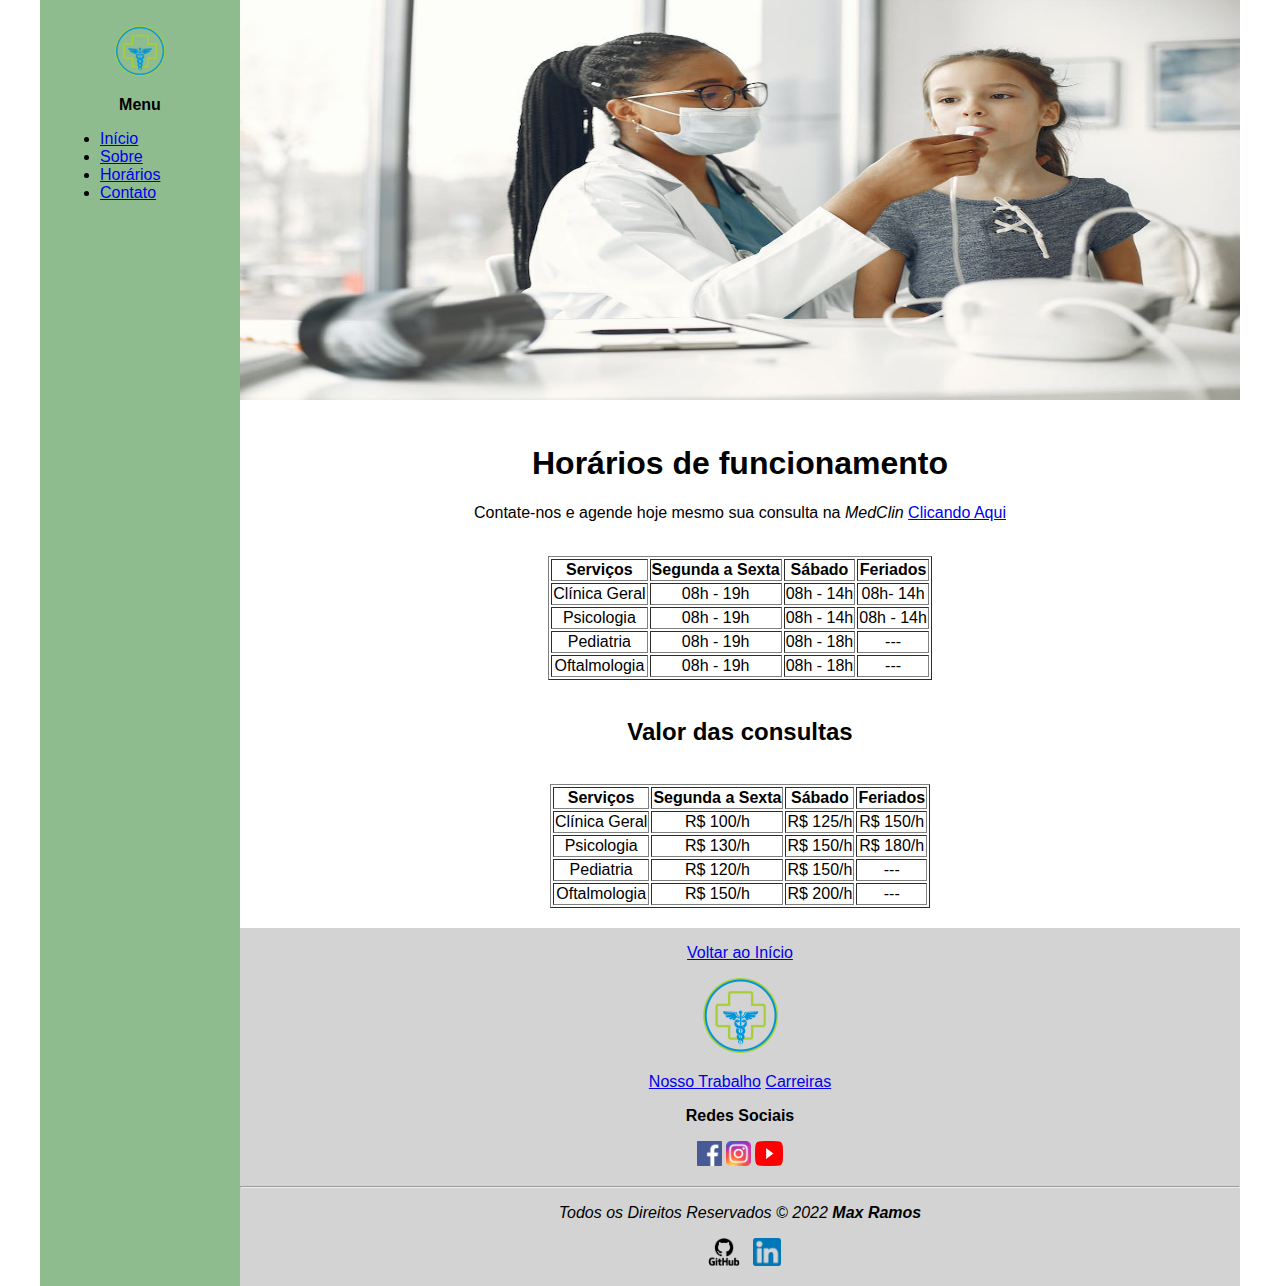
<file: Modulo - 2/openinghours.html>
<!DOCTYPE html>
<html lang="pt-bt">
<head>
    <meta charset="UTF-8">
    <meta http-equiv="X-UA-Compatible" content="IE=edge">
    <meta name="viewport" content="width=device-width, initial-scale=1.0">
    <link rel="shortcut icon" href="./icons/clinlogo.ico" type="image/x-icon">
    <title>MedClin | Sua saúde</title>
    <link rel="stylesheet" href="styles.css">
</head>
<body>
    <div class="wrapper">
        
<!-- M E N U -->

        <div class="menu">
            <p class="logomenu"> <img src="./logos/clinlogo.png" width="50px" alt="logo da clinica"></p>
            <p class="namemenu"><strong>Menu</strong></p>
            <ul>
                <li><a href="index.html">Início</a></li>
                <li><a href="about.html">Sobre</a></li>
                <li><a href="openinghours.html">Horários</a></li>
                <li><a href="contact.html">Contato</a></li>
            </ul>
        </div>

<!-- M A I N -->

        <div id="inicio" class="main">
            <div class="header">
                <img src="./img/openclin.jpg" width="1000px" height="400px" alt="Clínica">
            </div>
    
            <div class="content">
                <h1 class="titleh">Horários de funcionamento</h1>
                <p>
                    Contate-nos e agende hoje mesmo sua consulta na <i>MedClin</i> <a href="contact.html">Clicando Aqui</a>
                </p><br>

                    <table border="1" align="center"">
                        <thead>
                            <tr>
                                <th>Serviços</th>
                                <th>Segunda a Sexta</th>
                                <th>Sábado</th>
                                <th>Feriados</th>
                            </tr>
                        </thead>
                        <tbody>
                            <tr>
                                <td>Clínica Geral</td>
                                <td>08h - 19h</td>
                                <td>08h - 14h</td>
                                <td>08h- 14h</td>
                            </tr>
                            <tr>
                                <td>Psicologia</td>
                                <td>08h - 19h</td>
                                <td>08h - 14h</td>
                                <td>08h - 14h</td>
                            </tr>
                            <tr>
                                <td>Pediatria</td>
                                <td>08h - 19h</td>
                                <td>08h - 18h</td>
                                <td>---</td>
                            </tr>
                            <tr>
                                <td>Oftalmologia</td>
                                <td>08h - 19h</td>
                                <td>08h - 18h</td>
                                <td>---</td>
                            </tr>
                        </tbody>
                    </table><br>


                <h2>
                    Valor das consultas
                </h2><br>


                    <table border="1" align="center"" >
                        <thead>
                            <tr>
                                <th>Serviços</th>
                                <th>Segunda a Sexta</th>
                                <th>Sábado</th>
                                <th>Feriados</th>
                            </tr>
                        </thead>
                        <tbody>
                            <tr>
                                <td>Clínica Geral</td>
                                <td>R$ 100/h</td>
                                <td>R$ 125/h</td>
                                <td>R$ 150/h</td>
                            </tr>
                            <tr>
                                <td>Psicologia</td>
                                <td>R$ 130/h</td>
                                <td>R$ 150/h</td>
                                <td>R$ 180/h</td>
                            </tr>
                            <tr>
                                <td>Pediatria</td>
                                <td>R$ 120/h</td>
                                <td>R$ 150/h</td>
                                <td>---</td>
                            </tr>
                            <tr>
                                <td>Oftalmologia</td>
                                <td>R$ 150/h</td>
                                <td>R$ 200/h</td>
                                <td>---</td>
                            </tr>
                        </tbody>
                    </table>

            </div>
    
<!-- F O O T E R -->

            <div class="footer" >
                <p><a href="#inicio">Voltar ao Início</a></p>
                <div>
                    <p style="text-align: center;"><img src="./logos/clinlogo.png" width="75px" alt="logo da clinica"></p>
                    <p><a href="#">Nosso Trabalho</a> 
                    <a href="#">Carreiras</a></p>
                </div>

                <div class="redes">
                    <p><strong>Redes Sociais</strong></p>
                    <p><a target="_blank" href="https://www.facebook.com/"><img src="./logos/facelogo.png" width="25px" alt="logo do facebook"></a>
                    <a target="_blank" href="https://www.instagram.com/"><img src="./logos/inslogo.png" width="25px" alt="logo do instagram"></a>
                    <a target="_blank" href="https://www.youtube.com/"><img src="./logos/ytlogo.png" width="28px" height="25px" alt="logo do youtube"></a></p>
                </div>

                <div class="box__copyright">
                    <hr>
                    <p><i>Todos os Direitos Reservados © 2022 <b>Max Ramos</b></i></p>
                    <p><a target="_blank" href="https://github.com/maxjdev"><img src="./logos/github.png" width="50px" alt="github"></a>
                    <a target="_blank" href="https://www.linkedin.com/in/maxramosdev/"><img src="./logos/linklogo.png" width="28px" alt="linkedin"></a></p>
                </div>
            </div>
        </div>
    </div>
</body>
</html>
</file>
<file: Modulo - 2/styles.css>
html, body {
    margin: 0;
    font-family: 'Trebuchet MS', 'Lucida Sans Unicode', 'Lucida Grande', 'Lucida Sans', Arial, sans-serif;
}
body {
    background-color: white;
    display: flex;
    justify-content: center;
}

.wrapper {
    width: 1200px;
    display: flex;
    margin: 0 auto;
    background-color: white;
}
.main {
    display: flex;
    flex-flow: column;
    width: 85%;
}
.menu {
    width: 15%;
    background-color: #8FBC8F;
    padding: 10px 20px 0px;
}
.header {
    background-color: white;
    min-height: 150px;
    text-align: center;
}
.content {
    background-color: white;
    min-height: 300px;
    padding: 20px;
    text-align: center;
}
.footer {
    background-color: #D3D3D3;
    min-height: 150px;
    text-align: center;
}
.box__copyright {
    background-color: #D3D3D3;
}
.logomenu {
    text-align: center;
}
tr {
    text-align: center;
}
.namemenu {
    text-align: center;
}
.tel {
    display: inline-table;
}
.ende {
    display: inline-table;
    margin-inline: 50px;
}
.tab1 {
    text-align: center;
}
</file>
<file: Modulo - 3/assets/css/style.css>
body, html {
  margin-left: 25px;
  margin-right: 25px;
  height: 100%;
  font-family: 'Segoe UI', Tahoma, Geneva, Verdana, sans-serif;
}
ul { list-style: none; padding-left: 5px; }
a { color:blue; text-decoration: none;}
.bar {
  background-color: #f9f9fb;
  padding:15px;
  border-top: solid 1px #cdcdcd;
  border-bottom: solid 1px #cdcdcd;
}
.content {
  max-width: 1440px;
  margin: auto;
  grid-gap: 3rem;
  display: grid;
  gap: 3rem;
  grid-template-areas: "sidebar main anchors";
  grid-template-columns: minmax(0,15rem) minmax(0,2.5fr) minmax(0,15rem);
  padding-left: 1rem;
  padding-right: 1rem;
}
.footer {
  min-height: 100px;
  border-top: solid 1px #cdcdcd;
  font-size: 10px;
}
.anchors {
  border-left: solid 1px #cdcdcd;
  padding-left: 15px;
  margin-right: 50px;
}
.sidebar {
  border-right: solid 1px #cdcdcd;
}
.header {
  grid-area:span;
  display: flex;
  align-items: center;
}
.searchbar {
  margin-left: 300px;  
  justify-content: center; 
}
h1 {
  text-align: center;
}
form {
  display: flex;
  align-items: center;
  background-color: #ffffff;
  border: 1px solid #a3b1bf;
  border-radius: 2px;
  box-shadow: 0 1px 2px rgba(0,0,0,0.1);
}

input[type="text"] {
  width: 75%;
  padding: 10px;
  font-size: 14px;
  border: none;
  outline: none;
}

button[type="submit"] {
  width: 25%;
  background-color: transparent;
  border: none;
  outline: none;
  cursor: pointer;
}

button[type="submit"] svg {
  width: 24px;
  height: 24px;
  fill: #808080;
}

button[type="submit"]:hover svg {
  fill: #000000;
}
#footer-links {
  display: flex;
  justify-content: space-between;
  font-size: 10px;
}
#footer {
  font-size: 10px;
}
#table {
  font-size: 12px;
  border-style:hidden;
  max-height: 250px;
}
#stb {
  background-color: #ddddff;
}
#caption {
  font-size: 10px;
}
#art {
background-color:beige;
}
#frame {
align-content: center;
}
#imgaside2 {
width: 250px ;
}
figure {
margin-left: 5px;
}
</file>
